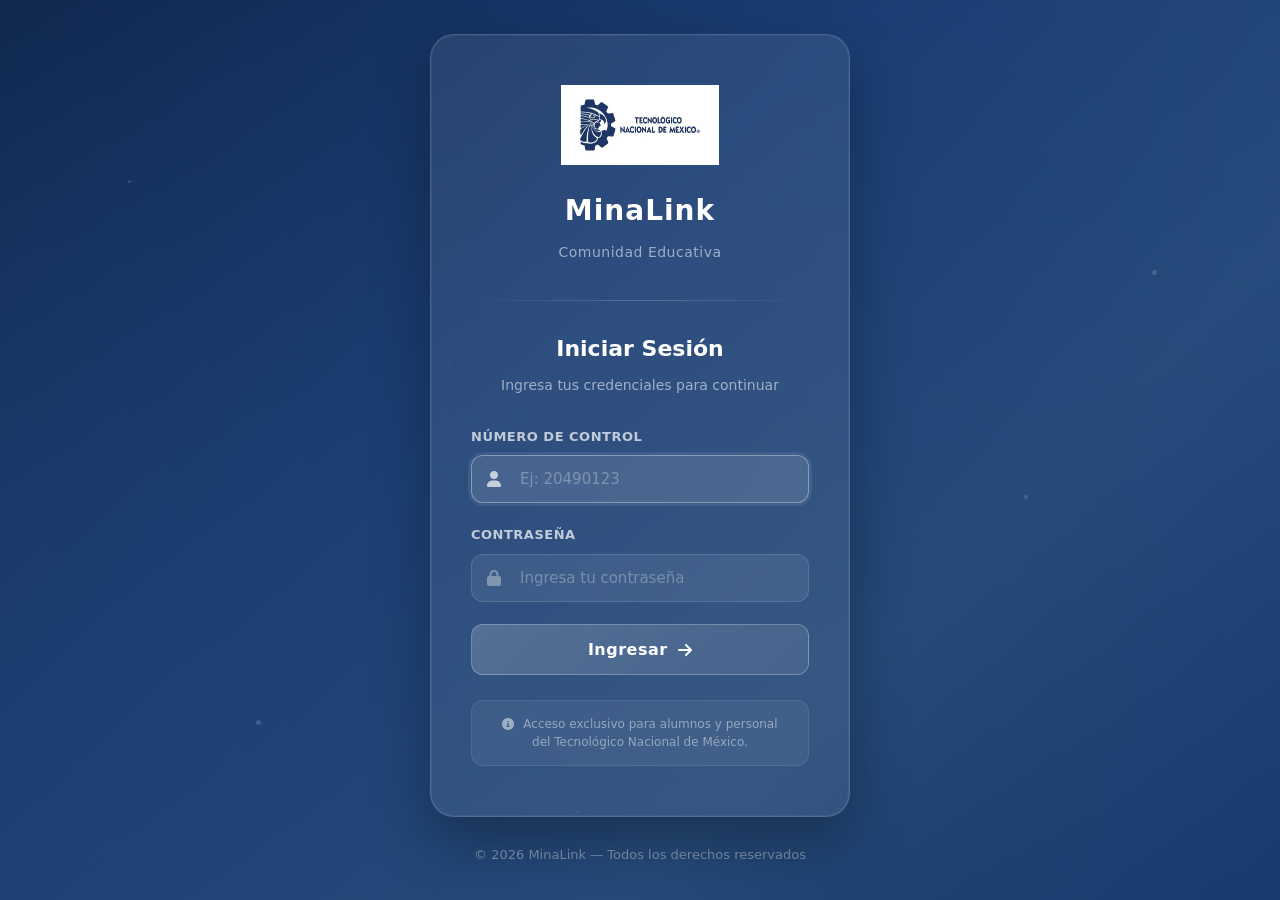
<file: templates/IniciarSesion.html>
<!DOCTYPE html>
<html lang="es">

<head>
    <meta charset="UTF-8">
    <meta name="viewport" content="width=device-width, initial-scale=1.0">
    <title>MinaLink - Iniciar Sesión</title>
    <meta name="description"
        content="Inicia sesión en MinaLink, tu puerta de enlace a la comunidad educativa del Tecnológico Nacional de México.">
    <link rel="stylesheet" href="https://cdnjs.cloudflare.com/ajax/libs/font-awesome/6.0.0/css/all.min.css">
    <link rel="stylesheet" href="/css/styles.css">
    <style>
        /* ========================================
           LOGIN PAGE - ESTILOS ESPECÍFICOS
           ======================================== */

        .login-page {
            min-height: 100vh;
            display: flex;
            align-items: center;
            justify-content: center;
            background: linear-gradient(135deg, #0a1f44 0%, #1a3d74 40%, #2c5282 70%, #1a3d74 100%);
            position: relative;
            overflow: hidden;
        }

        /* Animated background shapes */
        .login-page::before {
            content: '';
            position: absolute;
            top: -50%;
            left: -50%;
            width: 200%;
            height: 200%;
            background: radial-gradient(circle at 20% 50%, rgba(44, 82, 130, 0.3) 0%, transparent 50%),
                radial-gradient(circle at 80% 20%, rgba(26, 61, 116, 0.4) 0%, transparent 40%),
                radial-gradient(circle at 60% 80%, rgba(14, 42, 84, 0.3) 0%, transparent 50%);
            animation: bgFloat 15s ease-in-out infinite;
        }

        @keyframes bgFloat {

            0%,
            100% {
                transform: translate(0, 0) rotate(0deg);
            }

            33% {
                transform: translate(2%, -1%) rotate(1deg);
            }

            66% {
                transform: translate(-1%, 2%) rotate(-1deg);
            }
        }

        /* Floating particles */
        .particles {
            position: absolute;
            top: 0;
            left: 0;
            width: 100%;
            height: 100%;
            pointer-events: none;
            z-index: 0;
        }

        .particle {
            position: absolute;
            width: 4px;
            height: 4px;
            background: rgba(255, 255, 255, 0.15);
            border-radius: 50%;
            animation: particleFloat linear infinite;
        }

        .particle:nth-child(1) {
            left: 10%;
            top: 20%;
            animation-duration: 12s;
            animation-delay: 0s;
            width: 3px;
            height: 3px;
        }

        .particle:nth-child(2) {
            left: 20%;
            top: 80%;
            animation-duration: 15s;
            animation-delay: 2s;
            width: 5px;
            height: 5px;
        }

        .particle:nth-child(3) {
            left: 35%;
            top: 40%;
            animation-duration: 10s;
            animation-delay: 4s;
        }

        .particle:nth-child(4) {
            left: 50%;
            top: 70%;
            animation-duration: 18s;
            animation-delay: 1s;
            width: 6px;
            height: 6px;
        }

        .particle:nth-child(5) {
            left: 65%;
            top: 15%;
            animation-duration: 14s;
            animation-delay: 3s;
            width: 3px;
            height: 3px;
        }

        .particle:nth-child(6) {
            left: 80%;
            top: 55%;
            animation-duration: 11s;
            animation-delay: 5s;
        }

        .particle:nth-child(7) {
            left: 90%;
            top: 30%;
            animation-duration: 16s;
            animation-delay: 2s;
            width: 5px;
            height: 5px;
        }

        .particle:nth-child(8) {
            left: 45%;
            top: 90%;
            animation-duration: 13s;
            animation-delay: 6s;
            width: 3px;
            height: 3px;
        }

        @keyframes particleFloat {
            0% {
                transform: translateY(0) translateX(0);
                opacity: 0;
            }

            10% {
                opacity: 1;
            }

            90% {
                opacity: 1;
            }

            100% {
                transform: translateY(-100vh) translateX(30px);
                opacity: 0;
            }
        }

        .login-container {
            position: relative;
            z-index: 1;
            width: 100%;
            max-width: 460px;
            padding: 20px;
            animation: containerFadeIn 0.8s ease-out;
        }

        @keyframes containerFadeIn {
            from {
                opacity: 0;
                transform: translateY(30px) scale(0.95);
            }

            to {
                opacity: 1;
                transform: translateY(0) scale(1);
            }
        }

        .login-card {
            background: rgba(255, 255, 255, 0.08);
            backdrop-filter: blur(20px);
            -webkit-backdrop-filter: blur(20px);
            border: 1px solid rgba(255, 255, 255, 0.15);
            border-radius: 24px;
            padding: 50px 40px;
            box-shadow: 0 25px 60px rgba(0, 0, 0, 0.3),
                0 0 0 1px rgba(255, 255, 255, 0.05) inset;
            transition: transform 0.3s ease, box-shadow 0.3s ease;
        }

        .login-card:hover {
            transform: translateY(-2px);
            box-shadow: 0 30px 70px rgba(0, 0, 0, 0.35),
                0 0 0 1px rgba(255, 255, 255, 0.08) inset;
        }

        /* Logo Section */
        .login-logo {
            text-align: center;
            margin-bottom: 35px;
        }

        .login-logo img {
            height: 80px;
            width: auto;
            margin-bottom: 16px;
            animation: logoPulse 3s ease-in-out infinite;
        }

        @keyframes logoPulse {

            0%,
            100% {
                transform: scale(1);
            }

            50% {
                transform: scale(1.03);
            }
        }

        .login-logo h1 {
            color: white;
            font-size: 28px;
            font-weight: 700;
            letter-spacing: 1px;
            margin-bottom: 6px;
        }

        .login-logo .subtitle {
            color: rgba(255, 255, 255, 0.55);
            font-size: 14px;
            font-weight: 400;
            letter-spacing: 0.5px;
        }

        /* Divider */
        .login-divider {
            height: 1px;
            background: linear-gradient(90deg, transparent, rgba(255, 255, 255, 0.2), transparent);
            margin: 0 0 30px 0;
        }

        /* Welcome text */
        .login-welcome {
            text-align: center;
            margin-bottom: 30px;
        }

        .login-welcome h2 {
            color: white;
            font-size: 22px;
            font-weight: 600;
            margin-bottom: 8px;
        }

        .login-welcome p {
            color: rgba(255, 255, 255, 0.55);
            font-size: 14px;
        }

        /* Form Styles */
        .login-form .input-group {
            position: relative;
            margin-bottom: 22px;
        }

        .login-form .input-group label {
            display: block;
            color: rgba(255, 255, 255, 0.7);
            font-size: 13px;
            font-weight: 600;
            margin-bottom: 8px;
            letter-spacing: 0.5px;
            text-transform: uppercase;
        }

        .login-form .input-wrapper {
            position: relative;
        }

        .login-form .input-wrapper i {
            position: absolute;
            left: 16px;
            top: 50%;
            transform: translateY(-50%);
            color: rgba(255, 255, 255, 0.35);
            font-size: 16px;
            transition: color 0.3s ease;
            z-index: 2;
        }

        .login-form .input-wrapper input {
            width: 100%;
            padding: 14px 16px 14px 48px;
            background: rgba(255, 255, 255, 0.07);
            border: 1px solid rgba(255, 255, 255, 0.12);
            border-radius: 12px;
            color: white;
            font-size: 15px;
            outline: none;
            transition: all 0.3s ease;
        }

        .login-form .input-wrapper input::placeholder {
            color: rgba(255, 255, 255, 0.3);
        }

        .login-form .input-wrapper input:focus {
            background: rgba(255, 255, 255, 0.12);
            border-color: rgba(255, 255, 255, 0.35);
            box-shadow: 0 0 0 3px rgba(255, 255, 255, 0.08);
        }

        .login-form .input-wrapper input:focus+i,
        .login-form .input-wrapper input:focus~i {
            color: rgba(255, 255, 255, 0.7);
        }

        /* To make the icon change on focus, reorder DOM or use JS */
        .login-form .input-wrapper:focus-within i {
            color: rgba(255, 255, 255, 0.7);
        }

        /* Error styles */
        .input-group.error .input-wrapper input {
            border-color: #ef4444;
            background: rgba(239, 68, 68, 0.08);
        }

        .input-group.error .input-wrapper i {
            color: #ef4444;
        }

        .error-message {
            color: #ef4444;
            font-size: 12px;
            margin-top: 6px;
            display: none;
            align-items: center;
            gap: 5px;
            animation: errorShake 0.4s ease;
        }

        .input-group.error .error-message {
            display: flex;
        }

        @keyframes errorShake {

            0%,
            100% {
                transform: translateX(0);
            }

            25% {
                transform: translateX(-5px);
            }

            50% {
                transform: translateX(5px);
            }

            75% {
                transform: translateX(-3px);
            }
        }

        /* Submit Button */
        .login-btn {
            width: 100%;
            padding: 15px;
            background: linear-gradient(135deg, rgba(255, 255, 255, 0.18), rgba(255, 255, 255, 0.08));
            border: 1px solid rgba(255, 255, 255, 0.25);
            border-radius: 12px;
            color: white;
            font-size: 16px;
            font-weight: 600;
            cursor: pointer;
            transition: all 0.3s ease;
            display: flex;
            align-items: center;
            justify-content: center;
            gap: 10px;
            letter-spacing: 0.5px;
            margin-top: 8px;
            position: relative;
            overflow: hidden;
        }

        .login-btn::before {
            content: '';
            position: absolute;
            top: 0;
            left: -100%;
            width: 100%;
            height: 100%;
            background: linear-gradient(90deg, transparent, rgba(255, 255, 255, 0.1), transparent);
            transition: left 0.5s ease;
        }

        .login-btn:hover {
            background: linear-gradient(135deg, rgba(255, 255, 255, 0.25), rgba(255, 255, 255, 0.12));
            border-color: rgba(255, 255, 255, 0.4);
            transform: translateY(-1px);
            box-shadow: 0 8px 25px rgba(0, 0, 0, 0.2);
        }

        .login-btn:hover::before {
            left: 100%;
        }

        .login-btn:active {
            transform: translateY(0);
        }

        .login-btn .btn-icon {
            transition: transform 0.3s ease;
        }

        .login-btn:hover .btn-icon {
            transform: translateX(3px);
        }

        /* Loading state */
        .login-btn.loading {
            pointer-events: none;
            opacity: 0.7;
        }

        .login-btn.loading .btn-text {
            display: none;
        }

        .login-btn.loading .btn-icon {
            display: none;
        }

        .login-btn .spinner {
            display: none;
            width: 22px;
            height: 22px;
            border: 2px solid rgba(255, 255, 255, 0.3);
            border-top-color: white;
            border-radius: 50%;
            animation: spin 0.7s linear infinite;
        }

        .login-btn.loading .spinner {
            display: block;
        }

        @keyframes spin {
            to {
                transform: rotate(360deg);
            }
        }

        /* Footer link */
        .login-footer {
            text-align: center;
            margin-top: 28px;
            color: rgba(255, 255, 255, 0.4);
            font-size: 13px;
        }

        .login-footer a {
            color: rgba(255, 255, 255, 0.7);
            text-decoration: none;
            font-weight: 600;
            transition: color 0.3s ease;
        }

        .login-footer a:hover {
            color: white;
        }

        /* Info badge */
        .login-info {
            text-align: center;
            margin-top: 25px;
            padding: 14px 20px;
            background: rgba(255, 255, 255, 0.06);
            border-radius: 12px;
            border: 1px solid rgba(255, 255, 255, 0.08);
        }

        .login-info p {
            color: rgba(255, 255, 255, 0.45);
            font-size: 12px;
            line-height: 1.5;
        }

        .login-info i {
            color: rgba(255, 255, 255, 0.5);
            margin-right: 5px;
        }

        /* Success animation */
        .login-success-overlay {
            position: fixed;
            top: 0;
            left: 0;
            width: 100%;
            height: 100%;
            background: rgba(10, 31, 68, 0.95);
            z-index: 9999;
            display: flex;
            align-items: center;
            justify-content: center;
            opacity: 0;
            pointer-events: none;
            transition: opacity 0.5s ease;
        }

        .login-success-overlay.active {
            opacity: 1;
            pointer-events: all;
        }

        .success-content {
            text-align: center;
            color: white;
            animation: successBounce 0.6s ease;
        }

        .success-content .check-circle {
            width: 80px;
            height: 80px;
            border-radius: 50%;
            background: linear-gradient(135deg, #10b981, #059669);
            display: flex;
            align-items: center;
            justify-content: center;
            margin: 0 auto 20px;
            font-size: 36px;
            box-shadow: 0 0 40px rgba(16, 185, 129, 0.3);
        }

        .success-content h3 {
            font-size: 24px;
            margin-bottom: 8px;
        }

        .success-content p {
            color: rgba(255, 255, 255, 0.6);
            font-size: 14px;
        }

        @keyframes successBounce {
            0% {
                transform: scale(0.5);
                opacity: 0;
            }

            60% {
                transform: scale(1.05);
            }

            100% {
                transform: scale(1);
                opacity: 1;
            }
        }

        /* ========== RESPONSIVE ========== */
        @media (max-width: 768px) {
            .login-card {
                padding: 40px 28px;
            }

            .login-logo img {
                height: 60px;
            }

            .login-logo h1 {
                font-size: 24px;
            }

            .login-welcome h2 {
                font-size: 20px;
            }
        }

        @media (max-width: 480px) {
            .login-container {
                padding: 15px;
            }

            .login-card {
                padding: 35px 22px;
                border-radius: 18px;
            }

            .login-logo img {
                height: 50px;
            }

            .login-logo h1 {
                font-size: 22px;
            }

            .login-welcome h2 {
                font-size: 18px;
            }

            .login-form .input-wrapper input {
                padding: 13px 14px 13px 44px;
                font-size: 14px;
            }
        }
    </style>
</head>

<body>
    <!-- Success overlay -->
    <div class="login-success-overlay" id="successOverlay">
        <div class="success-content">
            <div class="check-circle">
                <i class="fas fa-check"></i>
            </div>
            <h3>¡Bienvenido!</h3>
            <p>Redirigiendo al menú principal...</p>
        </div>
    </div>

    <div class="login-page">
        <!-- Floating particles -->
        <div class="particles">
            <div class="particle"></div>
            <div class="particle"></div>
            <div class="particle"></div>
            <div class="particle"></div>
            <div class="particle"></div>
            <div class="particle"></div>
            <div class="particle"></div>
            <div class="particle"></div>
        </div>

        <div class="login-container">
            <div class="login-card">
                <!-- Logo -->
                <div class="login-logo">
                    <img src="/img/logo.png" alt="Logo TecNM">
                    <h1>MinaLink</h1>
                    <span class="subtitle">Comunidad Educativa</span>
                </div>

                <div class="login-divider"></div>

                <!-- Welcome -->
                <div class="login-welcome">
                    <h2>Iniciar Sesión</h2>
                    <p>Ingresa tus credenciales para continuar</p>
                </div>

                <!-- Form -->
                <form class="login-form" id="loginForm" action="/login" method="POST" novalidate>
                    <div class="input-group" id="userGroup">
                        <label for="username">Número de Control</label>
                        <div class="input-wrapper">
                            <i class="fas fa-user"></i>
                            <input type="text" id="username" name="identificador" placeholder="Ej: 20490123"
                                autocomplete="username" required>
                        </div>
                        <div class="error-message" id="userError">
                            <i class="fas fa-exclamation-circle"></i>
                            <span>Por favor, ingresa tu número de control</span>
                        </div>
                    </div>

                    <div class="input-group" id="passGroup">
                        <label for="password">Contraseña</label>
                        <div class="input-wrapper">
                            <i class="fas fa-lock"></i>
                            <input type="password" id="password" name="password" placeholder="Ingresa tu contraseña"
                                autocomplete="current-password" required>
                        </div>
                        <div class="error-message" id="passError">
                            <i class="fas fa-exclamation-circle"></i>
                            <span>Por favor, ingresa tu contraseña</span>
                        </div>
                    </div>

                    <button type="submit" class="login-btn" id="loginBtn">
                        <span class="btn-text">Ingresar</span>
                        <i class="fas fa-arrow-right btn-icon"></i>
                        <div class="spinner"></div>
                    </button>
                </form>

                <!-- Info -->
                <div class="login-info">
                    <p>
                        <i class="fas fa-info-circle"></i>
                        Acceso exclusivo para alumnos y personal del Tecnológico Nacional de México.
                    </p>
                </div>
            </div>

            <!-- Footer -->
            <div class="login-footer">
                <p>© 2026 MinaLink — Todos los derechos reservados</p>
            </div>
        </div>
    </div>

    <script>
        // =============================================
        //  LOGIN - Con contraseña (preparado para BD)
        // =============================================

        const loginForm = document.getElementById('loginForm');
        const usernameInput = document.getElementById('username');
        const passwordInput = document.getElementById('password');
        const userGroup = document.getElementById('userGroup');
        const passGroup = document.getElementById('passGroup');
        const loginBtn = document.getElementById('loginBtn');
        const successOverlay = document.getElementById('successOverlay');

        // Clear errors on input
        usernameInput.addEventListener('input', () => {
            userGroup.classList.remove('error');
        });

        passwordInput.addEventListener('input', () => {
            passGroup.classList.remove('error');
        });

        loginForm.addEventListener('submit', (e) => {
            e.preventDefault();

            const username = usernameInput.value.trim();
            const password = passwordInput.value.trim();
            let hasError = false;

            // Validation: both fields must not be empty
            if (!username) {
                userGroup.classList.add('error');
                if (!hasError) usernameInput.focus();
                hasError = true;
            }

            if (!password) {
                passGroup.classList.add('error');
                if (!hasError) passwordInput.focus();
                hasError = true;
            }

            if (hasError) return;

            // Show loading state
            loginBtn.classList.add('loading');

            // Simulate a brief loading period (will be replaced with DB query)
            // =====================================================
            //  TODO: Aquí se conectará con la base de datos
            //  para validar el usuario y contraseña.
            //  Ejemplo futuro:
            //
            //  fetch('/api/login', {
            //      method: 'POST',
            //      headers: { 'Content-Type': 'application/json' },
            //      body: JSON.stringify({ username, password })
            //  })
            //  .then(response => response.json())
            //  .then(data => {
            //      if (data.success) {
            //          showSuccessAndRedirect();
            //      } else {
            //          showError('Credenciales incorrectas');
            //      }
            //  });
            // =====================================================

            setTimeout(() => {
                // Store username for future use
                sessionStorage.setItem('minalink_user', username);
                sessionStorage.setItem('minalink_role', 'estudiante');

                // Show success animation
                successOverlay.classList.add('active');

                // Enviar formulario a Flask después de la animación
                setTimeout(() => {
                    loginForm.submit();
                }, 1500);
            }, 800);
        });

        // Focus input on page load with a small delay for animation
        window.addEventListener('load', () => {
            setTimeout(() => {
                usernameInput.focus();
            }, 900);
        });
    </script>
</body>

</html>
</file>
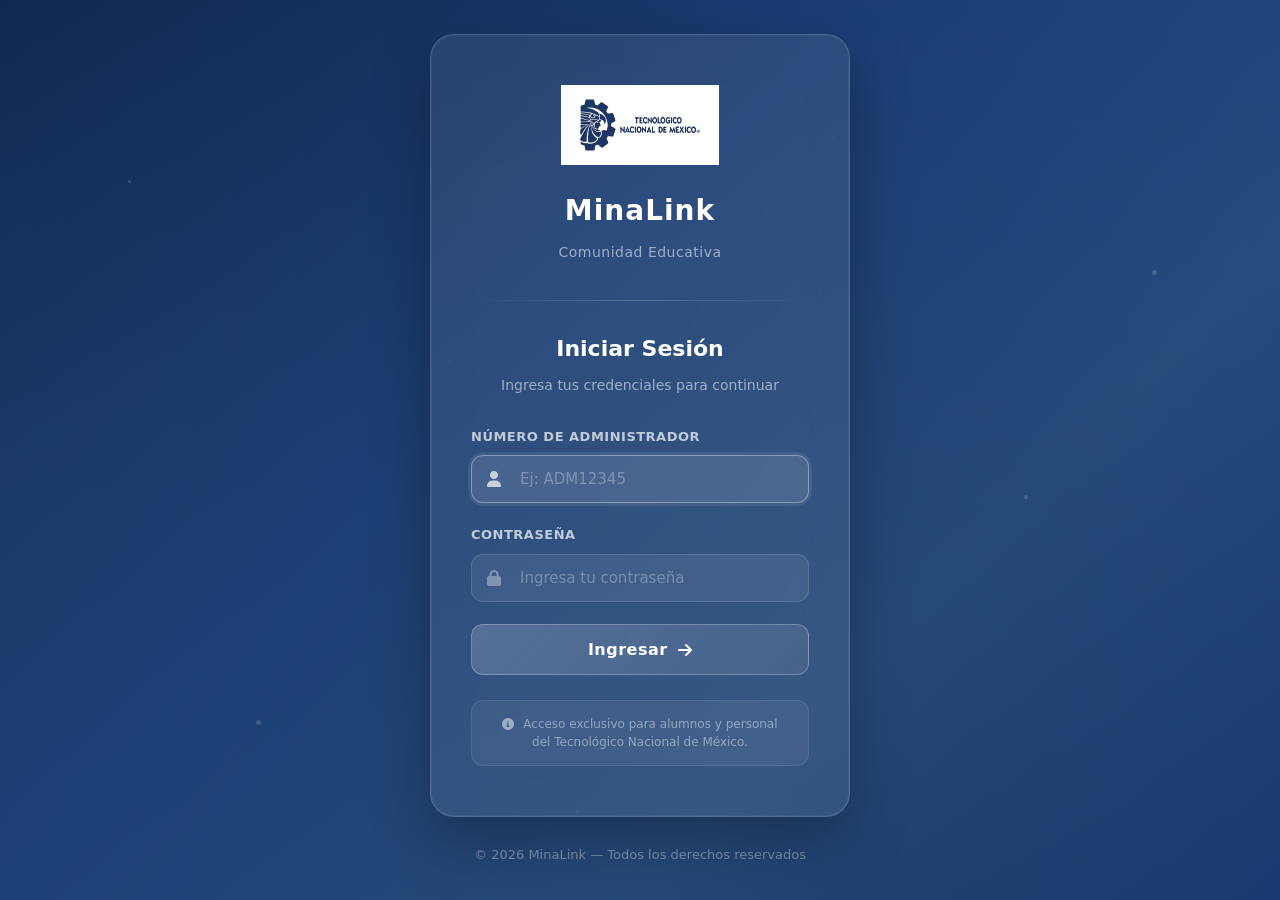
<file: templates/IniciarSesionAdministrador.html>
<!DOCTYPE html>
<html lang="es">

<head>
    <meta charset="UTF-8">
    <meta name="viewport" content="width=device-width, initial-scale=1.0">
    <title>MinaLink - Iniciar Sesión</title>
    <meta name="description"
        content="Inicia sesión en MinaLink, tu puerta de enlace a la comunidad educativa del Tecnológico Nacional de México.">
    <link rel="stylesheet" href="https://cdnjs.cloudflare.com/ajax/libs/font-awesome/6.0.0/css/all.min.css">
    <link rel="stylesheet" href="/css/styles.css">
    <style>
        /* ========================================
           LOGIN PAGE - ESTILOS ESPECÍFICOS
           ======================================== */

        .login-page {
            min-height: 100vh;
            display: flex;
            align-items: center;
            justify-content: center;
            background: linear-gradient(135deg, #0a1f44 0%, #1a3d74 40%, #2c5282 70%, #1a3d74 100%);
            position: relative;
            overflow: hidden;
        }

        /* Animated background shapes */
        .login-page::before {
            content: '';
            position: absolute;
            top: -50%;
            left: -50%;
            width: 200%;
            height: 200%;
            background: radial-gradient(circle at 20% 50%, rgba(44, 82, 130, 0.3) 0%, transparent 50%),
                radial-gradient(circle at 80% 20%, rgba(26, 61, 116, 0.4) 0%, transparent 40%),
                radial-gradient(circle at 60% 80%, rgba(14, 42, 84, 0.3) 0%, transparent 50%);
            animation: bgFloat 15s ease-in-out infinite;
        }

        @keyframes bgFloat {

            0%,
            100% {
                transform: translate(0, 0) rotate(0deg);
            }

            33% {
                transform: translate(2%, -1%) rotate(1deg);
            }

            66% {
                transform: translate(-1%, 2%) rotate(-1deg);
            }
        }

        /* Floating particles */
        .particles {
            position: absolute;
            top: 0;
            left: 0;
            width: 100%;
            height: 100%;
            pointer-events: none;
            z-index: 0;
        }

        .particle {
            position: absolute;
            width: 4px;
            height: 4px;
            background: rgba(255, 255, 255, 0.15);
            border-radius: 50%;
            animation: particleFloat linear infinite;
        }

        .particle:nth-child(1) {
            left: 10%;
            top: 20%;
            animation-duration: 12s;
            animation-delay: 0s;
            width: 3px;
            height: 3px;
        }

        .particle:nth-child(2) {
            left: 20%;
            top: 80%;
            animation-duration: 15s;
            animation-delay: 2s;
            width: 5px;
            height: 5px;
        }

        .particle:nth-child(3) {
            left: 35%;
            top: 40%;
            animation-duration: 10s;
            animation-delay: 4s;
        }

        .particle:nth-child(4) {
            left: 50%;
            top: 70%;
            animation-duration: 18s;
            animation-delay: 1s;
            width: 6px;
            height: 6px;
        }

        .particle:nth-child(5) {
            left: 65%;
            top: 15%;
            animation-duration: 14s;
            animation-delay: 3s;
            width: 3px;
            height: 3px;
        }

        .particle:nth-child(6) {
            left: 80%;
            top: 55%;
            animation-duration: 11s;
            animation-delay: 5s;
        }

        .particle:nth-child(7) {
            left: 90%;
            top: 30%;
            animation-duration: 16s;
            animation-delay: 2s;
            width: 5px;
            height: 5px;
        }

        .particle:nth-child(8) {
            left: 45%;
            top: 90%;
            animation-duration: 13s;
            animation-delay: 6s;
            width: 3px;
            height: 3px;
        }

        @keyframes particleFloat {
            0% {
                transform: translateY(0) translateX(0);
                opacity: 0;
            }

            10% {
                opacity: 1;
            }

            90% {
                opacity: 1;
            }

            100% {
                transform: translateY(-100vh) translateX(30px);
                opacity: 0;
            }
        }

        .login-container {
            position: relative;
            z-index: 1;
            width: 100%;
            max-width: 460px;
            padding: 20px;
            animation: containerFadeIn 0.8s ease-out;
        }

        @keyframes containerFadeIn {
            from {
                opacity: 0;
                transform: translateY(30px) scale(0.95);
            }

            to {
                opacity: 1;
                transform: translateY(0) scale(1);
            }
        }

        .login-card {
            background: rgba(255, 255, 255, 0.08);
            backdrop-filter: blur(20px);
            -webkit-backdrop-filter: blur(20px);
            border: 1px solid rgba(255, 255, 255, 0.15);
            border-radius: 24px;
            padding: 50px 40px;
            box-shadow: 0 25px 60px rgba(0, 0, 0, 0.3),
                0 0 0 1px rgba(255, 255, 255, 0.05) inset;
            transition: transform 0.3s ease, box-shadow 0.3s ease;
        }

        .login-card:hover {
            transform: translateY(-2px);
            box-shadow: 0 30px 70px rgba(0, 0, 0, 0.35),
                0 0 0 1px rgba(255, 255, 255, 0.08) inset;
        }

        /* Logo Section */
        .login-logo {
            text-align: center;
            margin-bottom: 35px;
        }

        .login-logo img {
            height: 80px;
            width: auto;
            margin-bottom: 16px;
            animation: logoPulse 3s ease-in-out infinite;
        }

        @keyframes logoPulse {

            0%,
            100% {
                transform: scale(1);
            }

            50% {
                transform: scale(1.03);
            }
        }

        .login-logo h1 {
            color: white;
            font-size: 28px;
            font-weight: 700;
            letter-spacing: 1px;
            margin-bottom: 6px;
        }

        .login-logo .subtitle {
            color: rgba(255, 255, 255, 0.55);
            font-size: 14px;
            font-weight: 400;
            letter-spacing: 0.5px;
        }

        /* Divider */
        .login-divider {
            height: 1px;
            background: linear-gradient(90deg, transparent, rgba(255, 255, 255, 0.2), transparent);
            margin: 0 0 30px 0;
        }

        /* Welcome text */
        .login-welcome {
            text-align: center;
            margin-bottom: 30px;
        }

        .login-welcome h2 {
            color: white;
            font-size: 22px;
            font-weight: 600;
            margin-bottom: 8px;
        }

        .login-welcome p {
            color: rgba(255, 255, 255, 0.55);
            font-size: 14px;
        }

        /* Form Styles */
        .login-form .input-group {
            position: relative;
            margin-bottom: 22px;
        }

        .login-form .input-group label {
            display: block;
            color: rgba(255, 255, 255, 0.7);
            font-size: 13px;
            font-weight: 600;
            margin-bottom: 8px;
            letter-spacing: 0.5px;
            text-transform: uppercase;
        }

        .login-form .input-wrapper {
            position: relative;
        }

        .login-form .input-wrapper i {
            position: absolute;
            left: 16px;
            top: 50%;
            transform: translateY(-50%);
            color: rgba(255, 255, 255, 0.35);
            font-size: 16px;
            transition: color 0.3s ease;
            z-index: 2;
        }

        .login-form .input-wrapper input {
            width: 100%;
            padding: 14px 16px 14px 48px;
            background: rgba(255, 255, 255, 0.07);
            border: 1px solid rgba(255, 255, 255, 0.12);
            border-radius: 12px;
            color: white;
            font-size: 15px;
            outline: none;
            transition: all 0.3s ease;
        }

        .login-form .input-wrapper input::placeholder {
            color: rgba(255, 255, 255, 0.3);
        }

        .login-form .input-wrapper input:focus {
            background: rgba(255, 255, 255, 0.12);
            border-color: rgba(255, 255, 255, 0.35);
            box-shadow: 0 0 0 3px rgba(255, 255, 255, 0.08);
        }

        .login-form .input-wrapper input:focus+i,
        .login-form .input-wrapper input:focus~i {
            color: rgba(255, 255, 255, 0.7);
        }

        /* To make the icon change on focus, reorder DOM or use JS */
        .login-form .input-wrapper:focus-within i {
            color: rgba(255, 255, 255, 0.7);
        }

        /* Error styles */
        .input-group.error .input-wrapper input {
            border-color: #ef4444;
            background: rgba(239, 68, 68, 0.08);
        }

        .input-group.error .input-wrapper i {
            color: #ef4444;
        }

        .error-message {
            color: #ef4444;
            font-size: 12px;
            margin-top: 6px;
            display: none;
            align-items: center;
            gap: 5px;
            animation: errorShake 0.4s ease;
        }

        .input-group.error .error-message {
            display: flex;
        }

        @keyframes errorShake {

            0%,
            100% {
                transform: translateX(0);
            }

            25% {
                transform: translateX(-5px);
            }

            50% {
                transform: translateX(5px);
            }

            75% {
                transform: translateX(-3px);
            }
        }

        /* Submit Button */
        .login-btn {
            width: 100%;
            padding: 15px;
            background: linear-gradient(135deg, rgba(255, 255, 255, 0.18), rgba(255, 255, 255, 0.08));
            border: 1px solid rgba(255, 255, 255, 0.25);
            border-radius: 12px;
            color: white;
            font-size: 16px;
            font-weight: 600;
            cursor: pointer;
            transition: all 0.3s ease;
            display: flex;
            align-items: center;
            justify-content: center;
            gap: 10px;
            letter-spacing: 0.5px;
            margin-top: 8px;
            position: relative;
            overflow: hidden;
        }

        .login-btn::before {
            content: '';
            position: absolute;
            top: 0;
            left: -100%;
            width: 100%;
            height: 100%;
            background: linear-gradient(90deg, transparent, rgba(255, 255, 255, 0.1), transparent);
            transition: left 0.5s ease;
        }

        .login-btn:hover {
            background: linear-gradient(135deg, rgba(255, 255, 255, 0.25), rgba(255, 255, 255, 0.12));
            border-color: rgba(255, 255, 255, 0.4);
            transform: translateY(-1px);
            box-shadow: 0 8px 25px rgba(0, 0, 0, 0.2);
        }

        .login-btn:hover::before {
            left: 100%;
        }

        .login-btn:active {
            transform: translateY(0);
        }

        .login-btn .btn-icon {
            transition: transform 0.3s ease;
        }

        .login-btn:hover .btn-icon {
            transform: translateX(3px);
        }

        /* Loading state */
        .login-btn.loading {
            pointer-events: none;
            opacity: 0.7;
        }

        .login-btn.loading .btn-text {
            display: none;
        }

        .login-btn.loading .btn-icon {
            display: none;
        }

        .login-btn .spinner {
            display: none;
            width: 22px;
            height: 22px;
            border: 2px solid rgba(255, 255, 255, 0.3);
            border-top-color: white;
            border-radius: 50%;
            animation: spin 0.7s linear infinite;
        }

        .login-btn.loading .spinner {
            display: block;
        }

        @keyframes spin {
            to {
                transform: rotate(360deg);
            }
        }

        /* Footer link */
        .login-footer {
            text-align: center;
            margin-top: 28px;
            color: rgba(255, 255, 255, 0.4);
            font-size: 13px;
        }

        .login-footer a {
            color: rgba(255, 255, 255, 0.7);
            text-decoration: none;
            font-weight: 600;
            transition: color 0.3s ease;
        }

        .login-footer a:hover {
            color: white;
        }

        /* Info badge */
        .login-info {
            text-align: center;
            margin-top: 25px;
            padding: 14px 20px;
            background: rgba(255, 255, 255, 0.06);
            border-radius: 12px;
            border: 1px solid rgba(255, 255, 255, 0.08);
        }

        .login-info p {
            color: rgba(255, 255, 255, 0.45);
            font-size: 12px;
            line-height: 1.5;
        }

        .login-info i {
            color: rgba(255, 255, 255, 0.5);
            margin-right: 5px;
        }

        /* Success animation */
        .login-success-overlay {
            position: fixed;
            top: 0;
            left: 0;
            width: 100%;
            height: 100%;
            background: rgba(10, 31, 68, 0.95);
            z-index: 9999;
            display: flex;
            align-items: center;
            justify-content: center;
            opacity: 0;
            pointer-events: none;
            transition: opacity 0.5s ease;
        }

        .login-success-overlay.active {
            opacity: 1;
            pointer-events: all;
        }

        .success-content {
            text-align: center;
            color: white;
            animation: successBounce 0.6s ease;
        }

        .success-content .check-circle {
            width: 80px;
            height: 80px;
            border-radius: 50%;
            background: linear-gradient(135deg, #10b981, #059669);
            display: flex;
            align-items: center;
            justify-content: center;
            margin: 0 auto 20px;
            font-size: 36px;
            box-shadow: 0 0 40px rgba(16, 185, 129, 0.3);
        }

        .success-content h3 {
            font-size: 24px;
            margin-bottom: 8px;
        }

        .success-content p {
            color: rgba(255, 255, 255, 0.6);
            font-size: 14px;
        }

        @keyframes successBounce {
            0% {
                transform: scale(0.5);
                opacity: 0;
            }

            60% {
                transform: scale(1.05);
            }

            100% {
                transform: scale(1);
                opacity: 1;
            }
        }

        /* ========== RESPONSIVE ========== */
        @media (max-width: 768px) {
            .login-card {
                padding: 40px 28px;
            }

            .login-logo img {
                height: 60px;
            }

            .login-logo h1 {
                font-size: 24px;
            }

            .login-welcome h2 {
                font-size: 20px;
            }
        }

        @media (max-width: 480px) {
            .login-container {
                padding: 15px;
            }

            .login-card {
                padding: 35px 22px;
                border-radius: 18px;
            }

            .login-logo img {
                height: 50px;
            }

            .login-logo h1 {
                font-size: 22px;
            }

            .login-welcome h2 {
                font-size: 18px;
            }

            .login-form .input-wrapper input {
                padding: 13px 14px 13px 44px;
                font-size: 14px;
            }
        }
    </style>
</head>

<body>
    <div class="login-success-overlay" id="successOverlay">
        <div class="success-content">
            <div class="check-circle">
                <i class="fas fa-check"></i>
            </div>
            <h3>¡Bienvenido!</h3>
            <p>Redirigiendo al menú principal...</p>
        </div>
    </div>

    <div class="login-page">
        <div class="particles">
            <div class="particle"></div>
            <div class="particle"></div>
            <div class="particle"></div>
            <div class="particle"></div>
            <div class="particle"></div>
            <div class="particle"></div>
            <div class="particle"></div>
            <div class="particle"></div>
        </div>

        <div class="login-container">
            <div class="login-card">
                <div class="login-logo">
                    <img src="/img/logo.png" alt="Logo TecNM">
                    <h1>MinaLink</h1>
                    <span class="subtitle">Comunidad Educativa</span>
                </div>

                <div class="login-divider"></div>

                <div class="login-welcome">
                    <h2>Iniciar Sesión</h2>
                    <p>Ingresa tus credenciales para continuar</p>
                </div>

                <form class="login-form" id="loginForm" action="/login" method="POST" novalidate>
                    <div class="input-group" id="userGroup">
                        <label for="username">Número de Administrador</label>
                        <div class="input-wrapper">
                            <i class="fas fa-user"></i>
                            <input type="text" id="username" name="identificador" placeholder="Ej: ADM12345"
                                autocomplete="username" required>
                        </div>
                        <div class="error-message" id="userError">
                            <i class="fas fa-exclamation-circle"></i>
                            <span>Por favor, ingresa tu número de administrador</span>
                        </div>
                    </div>

                    <div class="input-group" id="passGroup">
                        <label for="password">Contraseña</label>
                        <div class="input-wrapper">
                            <i class="fas fa-lock"></i>
                            <input type="password" id="password" name="password" placeholder="Ingresa tu contraseña"
                                autocomplete="current-password" required>
                        </div>
                        <div class="error-message" id="passError">
                            <i class="fas fa-exclamation-circle"></i>
                            <span>Por favor, ingresa tu contraseña</span>
                        </div>
                    </div>

                    <button type="submit" class="login-btn" id="loginBtn">
                        <span class="btn-text">Ingresar</span>
                        <i class="fas fa-arrow-right btn-icon"></i>
                        <div class="spinner"></div>
                    </button>
                </form>

                <div class="login-info">
                    <p>
                        <i class="fas fa-info-circle"></i>
                        Acceso exclusivo para alumnos y personal del Tecnológico Nacional de México.
                    </p>
                </div>
            </div>

            <div class="login-footer">
                <p>© 2026 MinaLink — Todos los derechos reservados</p>
            </div>
        </div>
    </div>

    <script>
        // =============================================
        //  LOGIN - Con contraseña (preparado para BD)
        // =============================================

        const loginForm = document.getElementById('loginForm');
        const usernameInput = document.getElementById('username');
        const passwordInput = document.getElementById('password');
        const userGroup = document.getElementById('userGroup');
        const passGroup = document.getElementById('passGroup');
        const loginBtn = document.getElementById('loginBtn');
        const successOverlay = document.getElementById('successOverlay');

        // Clear errors on input
        usernameInput.addEventListener('input', () => {
            userGroup.classList.remove('error');
        });

        passwordInput.addEventListener('input', () => {
            passGroup.classList.remove('error');
        });

        loginForm.addEventListener('submit', (e) => {
            e.preventDefault();

            const username = usernameInput.value.trim();
            const password = passwordInput.value.trim();
            let hasError = false;

            // Validation: both fields must not be empty
            if (!username) {
                userGroup.classList.add('error');
                if (!hasError) usernameInput.focus();
                hasError = true;
            }

            if (!password) {
                passGroup.classList.add('error');
                if (!hasError) passwordInput.focus();
                hasError = true;
            }

            if (hasError) return;

            // Show loading state
            loginBtn.classList.add('loading');

            setTimeout(() => {
                // Store username for future use
                sessionStorage.setItem('minalink_user', username);
                sessionStorage.setItem('minalink_role', 'administrador');

                // Show success animation
                successOverlay.classList.add('active');

                // Enviar formulario a Flask después de la animación
                setTimeout(() => {
                    loginForm.submit();
                }, 1500);
            }, 800);
        });

        // Focus input on page load with a small delay for animation
        window.addEventListener('load', () => {
            setTimeout(() => {
                usernameInput.focus();
            }, 900);
        });
    </script>
</body>

</html>
</file>
<file: css/styles.css>
:root {
    --primary-blue: #1a3d74;
    --dark-blue: #0a1f44;
    --text-gray: #666;
    --transition: 0.3s ease;
}

* {
    margin: 0;
    padding: 0;
    box-sizing: border-box;
    font-family: 'Segoe UI', Roboto, Helvetica, Arial, sans-serif;
}

body {
    background-color: #ffffff;
    scroll-behavior: smooth;
}

.hero {
    position: relative;
    width: 100%;
    height: 100vh;
    min-height: 700px;
    background: linear-gradient(rgba(26, 61, 116, 0.85), rgba(26, 61, 116, 0.85)),
        url('https://images.unsplash.com/photo-1524178232363-1fb2b075b655?auto=format&fit=crop&q=80');
    background-size: cover;
    background-position: center;
    display: flex;
    flex-direction: column;
    color: white;
}

nav {
    display: flex;
    justify-content: space-between;
    align-items: center;
    padding: 25px 80px;
    position: absolute;
    top: 0;
    width: 100%;
    z-index: 10;
}

.logo {
    display: flex;
    align-items: center;
    font-weight: bold;
    font-size: 24px;
    gap: 12px;
    text-decoration: none;
    color: white;
}

.logo-img {
    height: 38px;
    width: auto;
    object-fit: contain;
}

.logo-icon {
    width: 38px;
    height: 38px;
    background: white;
    border-radius: 10px;
    display: flex;
    justify-content: center;
    align-items: center;
    color: var(--primary-blue);
}

.nav-links {
    display: flex;
    align-items: center;
    gap: 30px;
}

.nav-links a {
    text-decoration: none;
    color: rgba(255, 255, 255, 0.9);
    font-size: 15px;
    font-weight: 500;
    transition: var(--transition);
}

.nav-links a.active {
    background: rgba(255, 255, 255, 0.2);
    padding: 8px 22px;
    border-radius: 25px;
}

.hero-content {
    flex: 1;
    display: flex;
    flex-direction: column;
    justify-content: center;
    align-items: center;
    text-align: center;
    padding: 0 20px;
    padding-top: 80px;
}

.hero-content h1 {
    font-size: clamp(2.5rem, 5vw, 4rem);
    max-width: 900px;
    margin-bottom: 20px;
    font-weight: 700;
}

.hero-content p {
    margin-bottom: 50px;
    font-size: 17px;
    color: rgba(255, 255, 255, 0.85);
}

.cta-container {
    display: flex;
    gap: 20px;
}

.btn {
    padding: 14px 35px;
    border-radius: 35px;
    text-decoration: none;
    font-weight: 600;
    transition: var(--transition);
    display: flex;
    align-items: center;
    gap: 10px;
}

.btn-primary {
    background: var(--dark-blue);
    color: white;
}

.btn-outline {
    border: 1px solid rgba(255, 255, 255, 0.4);
    color: white;
}

.bottom-fade {
    position: absolute;
    bottom: 0;
    width: 100%;
    height: 180px;
    background: linear-gradient(to bottom, transparent, white);
}

.noticias-section {
    padding: 100px 20px;
    max-width: 1200px;
    margin: 0 auto;
}

.cards-grid {
    display: grid;
    grid-template-columns: repeat(auto-fit, minmax(340px, 1fr));
    gap: 30px;
    margin-top: 40px;
}

.card {
    background: white;
    border-radius: 24px;
    overflow: hidden;
    border: 1px solid #f0f0f0;
    transition: transform 0.4s ease, box-shadow 0.3s;
}

.card:hover {
    transform: translateY(-10px);
    box-shadow: 0 20px 40px rgba(0, 0, 0, 0.05);
}

.badge {
    position: absolute;
    top: 20px;
    right: 20px;
    background: white;
    padding: 6px 14px;
    border-radius: 10px;
    font-size: 11px;
    font-weight: 800;
    color: var(--primary-blue);
}

footer {
    background-color: var(--primary-blue);
    color: white;
    padding: 40px 20px 25px 20px;
    text-align: center;
}

.footer-inner {
    max-width: 1000px;
    margin: 0 auto;
    display: flex;
    flex-wrap: wrap;
    justify-content: space-between;
    align-items: center;
    gap: 20px;
}

.footer-contact {
    display: flex;
    flex-wrap: wrap;
    gap: 18px;
    color: rgba(255, 255, 255, 0.75);
    font-size: 13px;
}

.footer-contact p {
    display: flex;
    align-items: center;
    gap: 7px;
}

.social-links {
    display: flex;
    justify-content: center;
    gap: 10px;
}

.social-icon {
    width: 36px;
    height: 36px;
    background: rgba(255, 255, 255, 0.1);
    border-radius: 50%;
    display: flex;
    align-items: center;
    justify-content: center;
    color: white;
    text-decoration: none;
    transition: 0.3s;
}

@media (max-width: 768px) {
    nav {
        padding: 20px;
    }

    .nav-links {
        display: none;
    }

    .cta-container {
        flex-direction: column;
        width: 100%;
    }
}

:root {
    --primary-blue: #1a3d74;
    --dark-blue: #0e2a54;
    --bg-light: #f8fafc;
    --text-main: #334155;
    --text-muted: #64748b;
    --border-color: #e2e8f0;
}

* {
    margin: 0;
    padding: 0;
    box-sizing: border-box;
    font-family: 'Segoe UI', system-ui, sans-serif;
}

body {
    background-color: white;
    color: var(--text-main);
    line-height: 1.6;
}

/* --- NAVBAR (Igual a Contacto) --- */
header {
    background-color: var(--primary-blue);
    padding: 15px 80px;
    display: flex;
    justify-content: space-between;
    align-items: center;
    color: white;
}

.logo-link {
    text-decoration: none;
    color: white;
    display: flex;
    align-items: center;
    gap: 10px;
}

.logo {
    font-size: 20px;
    font-weight: bold;
    display: flex;
    align-items: center;
    gap: 8px;
}

header nav {
    display: flex;
    align-items: center;
    margin-left: auto;
}

nav a {
    color: white;
    text-decoration: none;
    margin-left: 25px;
    font-size: 14px;
    padding: 6px 15px;
    border-radius: 20px;
    transition: 0.3s;
}

nav a.active {
    background: rgba(255, 255, 255, 0.2);
    font-weight: bold;
}

/* --- CONTENEDOR PRINCIPAL --- */
.container {
    max-width: 1200px;
    margin: 50px auto;
    padding: 0 20px;
}

.page-header {
    display: flex;
    justify-content: space-between;
    align-items: flex-start;
    margin-bottom: 40px;
}

.title-section h1 {
    font-size: 32px;
    color: var(--primary-blue);
    margin-bottom: 8px;
}

/* --- BUSCADOR --- */
.search-container {
    position: relative;
    width: 300px;
}

.search-container input {
    width: 100%;
    padding: 12px 15px 12px 40px;
    border: 1px solid var(--border-color);
    border-radius: 12px;
    outline: none;
    background: #f1f5f9;
}

.search-container i {
    position: absolute;
    left: 15px;
    top: 50%;
    transform: translateY(-50%);
    color: #999;
}

/* --- GRID DE AVISOS --- */
.grid-avisos {
    display: grid;
    grid-template-columns: repeat(auto-fit, minmax(350px, 1fr));
    gap: 30px;
}

.card {
    border: 1px solid #eee;
    border-radius: 15px;
    overflow: hidden;
    transition: 0.3s;
    background: white;
}

.card:hover {
    box-shadow: 0 10px 25px rgba(0, 0, 0, 0.05);
}

.card-img {
    height: 200px;
    background-size: cover;
    background-position: center;
    position: relative;
}

.tag-badge {
    position: absolute;
    top: 15px;
    right: 15px;
    background: rgba(255, 255, 255, 0.9);
    padding: 4px 12px;
    border-radius: 8px;
    font-size: 10px;
    color: var(--primary-blue);
    font-weight: bold;
}

.card-body {
    padding: 25px;
}

.card-title {
    font-size: 18px;
    color: var(--primary-blue);
    margin-bottom: 15px;
    font-weight: 700;
}

.btn-more {
    text-decoration: none;
    color: var(--primary-blue);
    font-weight: bold;
}

/* --- RESPONSIVE --- */
@media (max-width: 768px) {
    header {
        padding: 15px 20px;
    }

    .page-header {
        flex-direction: column;
        gap: 20px;
    }

    .search-container {
        width: 100%;
    }
}

/* --- ESTILOS ESPECÍFICOS DE CONTACTO --- */
.main-container {
    max-width: 1100px;
    margin: 60px auto;
    padding: 0 20px;
    text-align: center;
}

.header-section h1 {
    color: var(--primary-blue);
    font-size: 32px;
    margin-bottom: 15px;
}

.header-section p {
    color: var(--text-muted);
    max-width: 600px;
    margin: 0 auto 40px;
}

.contact-wrapper {
    display: grid;
    grid-template-columns: 1fr 1.5fr;
    gap: 30px;
    text-align: left;
}

.info-card {
    background: #eef2f7;
    padding: 40px;
    border-radius: 15px;
    display: flex;
    flex-direction: column;
    gap: 30px;
}

.info-card h2 {
    font-size: 20px;
    color: var(--primary-blue);
    margin-bottom: 10px;
}

.info-item {
    display: flex;
    gap: 15px;
    align-items: flex-start;
}

.icon-box {
    background: var(--primary-blue);
    color: white;
    width: 45px;
    height: 45px;
    border-radius: 50%;
    display: flex;
    justify-content: center;
    align-items: center;
    flex-shrink: 0;
    font-size: 18px;
}

.info-content h3 {
    font-size: 16px;
    font-weight: bold;
    color: var(--primary-blue);
}

.info-content p {
    font-size: 14px;
    color: var(--text-muted);
}

.form-card {
    background: white;
    padding: 40px;
    border-radius: 15px;
    box-shadow: 0 10px 25px rgba(0, 0, 0, 0.05);
}

.form-card h2 {
    font-size: 20px;
    color: var(--primary-blue);
    margin-bottom: 25px;
}

.form-grid {
    display: grid;
    grid-template-columns: 1fr 1fr;
    gap: 20px;
    margin-bottom: 20px;
}

.form-group {
    display: flex;
    flex-direction: column;
    gap: 8px;
}

.form-group label {
    font-size: 14px;
    font-weight: 600;
    color: var(--primary-blue);
}

.form-group input,
.form-group textarea {
    background: #f1f5f9;
    border: 1px solid transparent;
    padding: 12px 15px;
    border-radius: 8px;
    font-size: 14px;
    outline: none;
    transition: 0.3s;
}

.form-group input:focus,
.form-group textarea:focus {
    border-color: var(--primary-blue);
    background: white;
}

.full-width {
    grid-column: span 2;
}

.btn-submit {
    background: var(--primary-blue);
    color: white;
    border: none;
    padding: 15px;
    border-radius: 8px;
    font-weight: bold;
    font-size: 16px;
    cursor: pointer;
    width: 100%;
    transition: 0.3s;
    display: flex;
    justify-content: center;
    align-items: center;
    gap: 10px;
}

.btn-submit:hover {
    background: var(--dark-blue);
}

@media (max-width: 768px) {
    .contact-wrapper {
        grid-template-columns: 1fr;
    }

    .form-grid {
        grid-template-columns: 1fr;
    }

    .full-width {
        grid-column: span 1;
    }
}

:root {
    --primary-blue: #1a3d74;
    --secondary-blue: #2c5282;
    --bg-light: #f8fafc;
    --border-color: #e2e8f0;
    --text-main: #334155;
    --transition: 0.3s ease;
}

* {
    margin: 0;
    padding: 0;
    box-sizing: border-box;
    font-family: 'Segoe UI', system-ui, sans-serif;
}

body {
    background-color: var(--bg-light);
    color: var(--text-main);
}

/* --- HEADER --- */
header {
    background-color: var(--primary-blue);
    padding: 15px 80px;
    display: flex;
    justify-content: space-between;
    align-items: center;
    color: white;
}

.logo-link {
    text-decoration: none;
    color: white;
    display: flex;
    align-items: center;
    gap: 10px;
}

.logo {
    font-size: 20px;
    font-weight: bold;
}

nav a {
    color: white;
    text-decoration: none;
    margin-left: 25px;
    font-size: 14px;
    padding: 6px 15px;
    border-radius: 20px;
    transition: var(--transition);
}

nav a.active {
    background: rgba(255, 255, 255, 0.2);
    font-weight: bold;
}

/* --- CONTENEDOR CALENDARIO --- */
.container {
    max-width: 1100px;
    margin: 40px auto;
    background: white;
    border-radius: 15px;
    overflow: hidden;
    box-shadow: 0 10px 25px rgba(0, 0, 0, 0.1);
}

.cal-header {
    background-color: var(--primary-blue);
    color: white;
    padding: 20px 30px;
    display: flex;
    justify-content: space-between;
    align-items: center;
}

.cal-title {
    display: flex;
    align-items: center;
    gap: 12px;
    font-size: 22px;
    font-weight: bold;
}

.cal-controls {
    display: flex;
    align-items: center;
    gap: 20px;
}

.btn-nav {
    background: rgba(255, 255, 255, 0.15);
    border: none;
    color: white;
    width: 35px;
    height: 35px;
    border-radius: 50%;
    cursor: pointer;
    transition: 0.3s;
}

.btn-nav:hover {
    background: rgba(255, 255, 255, 0.3);
}

/* --- GRID DEL CALENDARIO --- */
.cal-grid {
    display: grid;
    grid-template-columns: repeat(7, 1fr);
    border-top: 2px solid var(--secondary-blue);
}

.day-name {
    background-color: var(--secondary-blue);
    color: white;
    text-align: center;
    padding: 12px;
    font-size: 13px;
    font-weight: bold;
    text-transform: uppercase;
}

.day {
    min-height: 120px;
    padding: 10px;
    border: 0.5px solid var(--border-color);
    position: relative;
    cursor: pointer;
    transition: 0.2s;
}

.day:hover {
    background-color: #f1f5f9;
}

.day.today {
    background-color: #eff6ff;
}

.day.selected {
    border: 2px solid var(--primary-blue);
    background-color: #ebf4ff;
}

.day.gray {
    color: #cbd5e1;
    background-color: #f8fafc;
    cursor: default;
}

.day-number {
    font-weight: 600;
    color: #64748b;
    margin-bottom: 8px;
    display: block;
}

.today .day-number {
    color: var(--primary-blue);
    font-weight: 800;
}

.event-dot {
    background: #e2e8f0;
    font-size: 11px;
    padding: 4px 8px;
    border-radius: 6px;
    color: var(--primary-blue);
    white-space: nowrap;
    overflow: hidden;
    text-overflow: ellipsis;
    margin-top: 4px;
    border-left: 3px solid var(--primary-blue);
}

/* --- PANEL DE EVENTOS --- */
#event-panel {
    max-width: 1100px;
    margin: 20px auto;
    padding: 20px;
    background: white;
    border-radius: 12px;
    display: none;
    animation: slideIn 0.3s ease-out;
    box-shadow: 0 4px 6px rgba(0, 0, 0, 0.05);
}

@keyframes slideIn {
    from {
        opacity: 0;
        transform: translateY(10px);
    }

    to {
        opacity: 1;
        transform: translateY(0);
    }
}

.event-detail-item {
    border-left: 4px solid var(--primary-blue);
    padding: 10px 15px;
    background: #f8fafc;
    border-radius: 0 8px 8px 0;
    margin-bottom: 10px;
}

/* --- BOTÓN VOLVER (INFERIOR IZQUIERDA) --- */
.footer-navigation {
    display: flex;
    justify-content: flex-start;
    padding: 20px 30px;
    background: #fdfdfd;
    border-top: 1px solid var(--border-color);
}

.btn-left-back {
    display: inline-flex;
    align-items: center;
    gap: 10px;
    padding: 10px 20px;
    background-color: var(--primary-blue);
    color: white;
    text-decoration: none;
    border-radius: 8px;
    font-weight: 600;
    font-size: 14px;
    transition: var(--transition);
}

.btn-left-back:hover {
    background-color: var(--secondary-blue);
    transform: translateX(5px);
}

:root {
    --primary-blue: #1a3d74;
    --secondary-blue: #2c5282;
    --bg-light: #f8fafc;
    --border-color: #e2e8f0;
    --text-main: #334155;
}

* {
    margin: 0;
    padding: 0;
    box-sizing: border-box;
    font-family: 'Segoe UI', system-ui, sans-serif;
}

body {
    background-color: var(--bg-light);
    color: var(--text-main);
}

header {
    background-color: var(--primary-blue);
    padding: 15px 80px;
    display: flex;
    justify-content: space-between;
    align-items: center;
    color: white;
}

.logo-link {
    text-decoration: none;
    color: white;
    display: flex;
    align-items: center;
    gap: 10px;
}

.logo {
    font-size: 20px;
    font-weight: bold;
    display: flex;
    align-items: center;
    gap: 8px;
}

nav a {
    color: white;
    text-decoration: none;
    margin-left: 25px;
    font-size: 14px;
    padding: 6px 15px;
    border-radius: 20px;
    transition: 0.3s;
}

nav a.active {
    background: rgba(255, 255, 255, 0.2);
    font-weight: bold;
}

.container {
    max-width: 1100px;
    margin: 40px auto;
    background: white;
    border-radius: 15px;
    overflow: hidden;
    box-shadow: 0 10px 25px rgba(0, 0, 0, 0.1);
}

.cal-header {
    background-color: var(--primary-blue);
    color: white;
    padding: 20px 30px;
    display: flex;
    justify-content: space-between;
    align-items: center;
}

.cal-title {
    display: flex;
    align-items: center;
    gap: 12px;
    font-size: 22px;
    font-weight: bold;
}

.cal-controls {
    display: flex;
    align-items: center;
    gap: 20px;
}

.btn-nav {
    background: rgba(255, 255, 255, 0.15);
    border: none;
    color: white;
    width: 35px;
    height: 35px;
    border-radius: 50%;
    cursor: pointer;
    transition: 0.3s;
}

.btn-nav:hover {
    background: rgba(255, 255, 255, 0.3);
}

.cal-grid {
    display: grid;
    grid-template-columns: repeat(7, 1fr);
    border-top: 2px solid var(--secondary-blue);
}

.day-name {
    background-color: var(--secondary-blue);
    color: white;
    text-align: center;
    padding: 12px;
    font-size: 13px;
    font-weight: bold;
    text-transform: uppercase;
}

.day {
    min-height: 120px;
    padding: 10px;
    border: 0.5px solid var(--border-color);
    position: relative;
    cursor: pointer;
    transition: 0.2s;
}

.day:hover {
    background-color: #f1f5f9;
}

.day.today {
    background-color: #eff6ff;
}

.day.selected {
    border: 2px solid var(--primary-blue);
    background-color: #ebf4ff;
}

.day.gray {
    color: #cbd5e1;
    background-color: #f8fafc;
    cursor: default;
}

.day-number {
    font-weight: 600;
    color: #64748b;
    margin-bottom: 8px;
    display: block;
}

.today .day-number {
    color: var(--primary-blue);
    font-weight: 800;
}

.event-dot {
    background: #e2e8f0;
    font-size: 11px;
    padding: 4px 8px;
    border-radius: 6px;
    color: var(--primary-blue);
    white-space: nowrap;
    overflow: hidden;
    text-overflow: ellipsis;
    margin-top: 4px;
    border-left: 3px solid var(--primary-blue);
}

#event-panel {
    max-width: 1100px;
    margin: 20px auto;
    padding: 20px;
    background: white;
    border-radius: 12px;
    display: none;
    animation: slideIn 0.3s ease-out;
    box-shadow: 0 4px 6px rgba(0, 0, 0, 0.05);
}

@keyframes slideIn {
    from {
        opacity: 0;
        transform: translateY(10px);
    }

    to {
        opacity: 1;
        transform: translateY(0);
    }
}

.event-detail-item {
    border-left: 4px solid var(--primary-blue);
    padding: 10px 15px;
    background: #f8fafc;
    border-radius: 0 8px 8px 0;
    margin-bottom: 10px;
}

/* ============================================
RESPONSIVE STYLES - HAMBURGER MENU & MOBILE
============================================ */

/* --- Hamburger Button (hidden on desktop) --- */
.hamburger {
    display: none;
    background: none;
    border: none;
    color: white;
    font-size: 24px;
    cursor: pointer;
    padding: 5px;
    z-index: 100;
}

/* --- Mobile Nav Overlay --- */
.mobile-nav-overlay {
    position: fixed;
    top: 0;
    left: 0;
    width: 100%;
    height: 100%;
    background: rgba(10, 31, 68, 0.95);
    z-index: 9999;
    display: flex;
    align-items: center;
    justify-content: center;
    opacity: 0;
    pointer-events: none;
    transition: opacity 0.3s ease;
}

.mobile-nav-overlay.active {
    opacity: 1;
    pointer-events: all;
}

.mobile-nav-content {
    display: flex;
    flex-direction: column;
    align-items: center;
    gap: 20px;
    transform: translateY(20px);
    transition: transform 0.3s ease;
}

.mobile-nav-overlay.active .mobile-nav-content {
    transform: translateY(0);
}

.mobile-nav-content a {
    color: white;
    text-decoration: none;
    font-size: 22px;
    font-weight: 600;
    padding: 12px 40px;
    border-radius: 30px;
    transition: 0.3s;
    text-align: center;
}

.mobile-nav-content a:hover,
.mobile-nav-content a.active {
    background: rgba(255, 255, 255, 0.2);
}

.mobile-nav-close {
    position: absolute;
    top: 20px;
    right: 25px;
    background: none;
    border: none;
    color: white;
    font-size: 30px;
    cursor: pointer;
    padding: 5px;
}

/* ==============================
TABLET - max-width: 992px
============================== */
@media (max-width: 992px) {

    /* Header adjustments */
    header {
        padding: 15px 30px !important;
    }

    /* Hero nav (Menu.html) */
    .hero nav {
        padding: 20px 30px;
    }

    /* Calendar grid smaller cells */
    .day {
        min-height: 90px;
        padding: 6px;
    }

    .event-dot {
        font-size: 9px;
        padding: 2px 5px;
    }

    /* Cal header */
    .cal-header {
        padding: 15px 20px;
        flex-wrap: wrap;
        gap: 10px;
    }

    .cal-title {
        font-size: 18px;
    }

    /* Cards */
    .cards-grid {
        grid-template-columns: repeat(auto-fit, minmax(280px, 1fr));
    }

    .grid-avisos {
        grid-template-columns: repeat(auto-fit, minmax(280px, 1fr));
    }

    /* Container padding */
    .noticias-section {
        padding: 60px 20px;
    }

    /* Contact wrapper */
    .main-container {
        margin: 40px auto;
    }
}

/* ==============================
MOBILE - max-width: 768px
============================== */
@media (max-width: 768px) {

    /* Show hamburger, hide desktop nav */
    .hamburger {
        display: block;
    }

    header nav {
        display: none;
    }

    .hero .nav-links {
        display: none;
    }

    /* Header padding */
    header {
        padding: 12px 20px !important;
    }

    .hero nav {
        padding: 15px 20px;
    }

    /* Logo smaller */
    .logo-img {
        height: 30px;
    }

    .logo {
        font-size: 18px;
    }

    /* Hero content */
    .hero-content h1 {
        font-size: clamp(1.6rem, 5vw, 2.5rem);
    }

    .hero-content p {
        font-size: 15px;
        margin-bottom: 30px;
    }

    .cta-container {
        flex-direction: column;
        width: 100%;
        gap: 12px;
    }

    .btn {
        justify-content: center;
        padding: 12px 25px;
        font-size: 14px;
    }

    /* Noticias section */
    .noticias-section {
        padding: 40px 15px;
    }

    .noticias-section h2 {
        font-size: clamp(1.4rem, 4vw, 2.2rem) !important;
    }

    .noticias-section>div:first-child {
        flex-direction: column;
        gap: 10px;
        align-items: flex-start !important;
    }

    /* Cards grid */
    .cards-grid {
        grid-template-columns: 1fr;
        gap: 20px;
    }

    .grid-avisos {
        grid-template-columns: 1fr;
        gap: 20px;
    }

    /* Page header (Avisos) */
    .page-header {
        flex-direction: column;
        gap: 15px;
    }

    .search-container {
        width: 100%;
    }

    .title-section h1 {
        font-size: clamp(1.4rem, 5vw, 2rem);
    }

    /* Calendar responsive */
    .container {
        margin: 20px 10px;
        border-radius: 10px;
    }

    .cal-header {
        padding: 12px 15px;
        flex-direction: column;
        gap: 10px;
        align-items: flex-start;
    }

    .cal-title {
        font-size: 16px;
    }

    .cal-controls {
        width: 100%;
        justify-content: space-between;
    }

    #current-month {
        font-size: 14px !important;
    }

    .day-name {
        padding: 8px 2px;
        font-size: 10px;
    }

    .day {
        min-height: 60px;
        padding: 4px;
    }

    .day-number {
        font-size: 12px;
        margin-bottom: 2px;
    }

    .event-dot {
        font-size: 8px;
        padding: 2px 3px;
        border-left-width: 2px;
    }

    #event-panel {
        margin: 10px;
        padding: 15px;
    }

    /* Contact page */
    .main-container {
        margin: 30px auto;
        padding: 0 15px;
    }

    .header-section h1 {
        font-size: clamp(1.4rem, 5vw, 2rem);
    }

    .contact-wrapper {
        grid-template-columns: 1fr;
        gap: 20px;
    }

    .info-card {
        padding: 25px;
    }

    .form-card {
        padding: 25px;
    }

    .form-grid {
        grid-template-columns: 1fr;
    }

    .full-width {
        grid-column: span 1;
    }

    /* Footer */
    .footer-inner {
        flex-direction: column;
        text-align: center;
    }

    .footer-contact {
        flex-direction: column;
        align-items: center;
    }
}

/* ==============================
SMALL MOBILE - max-width: 480px
============================== */
@media (max-width: 480px) {

    .logo-img {
        height: 25px;
    }

    .logo {
        font-size: 16px;
        gap: 6px;
    }

    .hero {
        min-height: 500px;
    }

    .hero-content h1 {
        font-size: clamp(1.3rem, 6vw, 1.8rem);
    }

    .day {
        min-height: 45px;
        padding: 3px;
    }

    .day-number {
        font-size: 10px;
    }

    .event-dot {
        display: none;
    }

    .card-body {
        padding: 15px;
    }

    .card-title {
        font-size: 16px;
    }

    .info-item {
        flex-direction: column;
        gap: 8px;
    }
}

/* ========================================
DASHBOARD STYLES - COMPLEMENTO DE STYLES.CSS
======================================== */

.dashboard-page {
    min-height: 100vh;
    display: flex;
    flex-direction: column;
    background: linear-gradient(135deg, #0a1f44 0%, #1a3d74 40%, #2c5282 70%, #1a3d74 100%);
    position: relative;
    overflow-x: hidden;
}

/* Animated background shapes */
.dashboard-page::before {
    content: '';
    position: absolute;
    top: -50%;
    left: -50%;
    width: 200%;
    height: 200%;
    background: radial-gradient(circle at 20% 50%, rgba(44, 82, 130, 0.3) 0%, transparent 50%),
        radial-gradient(circle at 80% 20%, rgba(26, 61, 116, 0.4) 0%, transparent 40%),
        radial-gradient(circle at 60% 80%, rgba(14, 42, 84, 0.3) 0%, transparent 50%);
    animation: bgFloat 15s ease-in-out infinite;
    pointer-events: none;
}

@keyframes bgFloat {

    0%,
    100% {
        transform: translate(0, 0) rotate(0deg);
    }

    33% {
        transform: translate(2%, -1%) rotate(1deg);
    }

    66% {
        transform: translate(-1%, 2%) rotate(-1deg);
    }
}

/* Floating particles */
.particles {
    position: absolute;
    top: 0;
    left: 0;
    width: 100%;
    height: 100%;
    pointer-events: none;
    z-index: 0;
}

.particle {
    position: absolute;
    width: 4px;
    height: 4px;
    background: rgba(255, 255, 255, 0.15);
    border-radius: 50%;
    animation: particleFloat linear infinite;
}

.particle:nth-child(1) {
    left: 10%;
    top: 20%;
    animation-duration: 12s;
    width: 3px;
    height: 3px;
}

.particle:nth-child(2) {
    left: 20%;
    top: 80%;
    animation-duration: 15s;
    animation-delay: 2s;
    width: 5px;
    height: 5px;
}

.particle:nth-child(3) {
    left: 35%;
    top: 40%;
    animation-duration: 10s;
    animation-delay: 4s;
}

.particle:nth-child(4) {
    left: 50%;
    top: 70%;
    animation-duration: 18s;
    animation-delay: 1s;
    width: 6px;
    height: 6px;
}

.particle:nth-child(5) {
    left: 65%;
    top: 15%;
    animation-duration: 14s;
    animation-delay: 3s;
    width: 3px;
    height: 3px;
}

.particle:nth-child(6) {
    left: 80%;
    top: 55%;
    animation-duration: 11s;
    animation-delay: 5s;
}

.particle:nth-child(7) {
    left: 90%;
    top: 30%;
    animation-duration: 16s;
    animation-delay: 2s;
    width: 5px;
    height: 5px;
}

.particle:nth-child(8) {
    left: 45%;
    top: 90%;
    animation-duration: 13s;
    animation-delay: 6s;
    width: 3px;
    height: 3px;
}

@keyframes particleFloat {
    0% {
        transform: translateY(0) translateX(0);
        opacity: 0;
    }

    10% {
        opacity: 1;
    }

    90% {
        opacity: 1;
    }

    100% {
        transform: translateY(-100vh) translateX(30px);
        opacity: 0;
    }
}

/* Header */
.dashboard-header {
    position: relative;
    z-index: 2;
    padding: 30px 40px 20px;
    display: flex;
    justify-content: center;
    align-items: center;
    flex-wrap: wrap;
    gap: 20px;
    border-bottom: 1px solid rgba(255, 255, 255, 0.1);
}

.logo-area {
    display: flex;
    align-items: center;
    gap: 15px;
}

.logo-area img {
    height: 55px;
    width: auto;
    animation: logoPulse 3s ease-in-out infinite;
}

@keyframes logoPulse {

    0%,
    100% {
        transform: scale(1);
    }

    50% {
        transform: scale(1.03);
    }
}

.logo-area h1 {
    color: white;
    font-size: 24px;
    font-weight: 700;
    letter-spacing: 1px;
}

.logo-area span {
    color: rgba(255, 255, 255, 0.6);
    font-size: 14px;
}

/* --- Centered Brand Header --- */
.center-brand {
    display: flex;
    flex-direction: column;
    align-items: center;
    justify-content: center;
    text-align: center;
    gap: 12px;
    width: 100%;
}

.logo-glow-wrapper {
    position: relative;
    width: 140px;
    height: 140px;
    display: flex;
    align-items: center;
    justify-content: center;
    margin-bottom: 25px;
}

.brand-logo {
    width: 85px;
    height: 85px;
    object-fit: contain;
    background: white;
    border-radius: 18px;
    padding: 8px;
    position: relative;
    z-index: 10;
    box-shadow: 0 10px 25px rgba(0, 0, 0, 0.4);
    animation: logoPulse 3s ease-in-out infinite;
}

.glow-ring {
    position: absolute;
    top: 50%;
    left: 50%;
    transform: translate(-50%, -50%);
    border-radius: 50%;
    border: 1px solid rgba(255, 255, 255, 0.35);
    box-shadow: 0 0 20px rgba(255, 255, 255, 0.15), inset 0 0 20px rgba(255, 255, 255, 0.1);
}

.ring-1 {
    width: 130px;
    height: 130px;
    animation: spinRing 12s linear infinite;
    border-top-color: transparent;
    border-bottom-color: transparent;
}

.ring-2 {
    width: 160px;
    height: 160px;
    animation: spinRing reverse 18s linear infinite;
    border-left-color: transparent;
    border-right-color: transparent;
    opacity: 0.7;
}

@keyframes spinRing {
    0% {
        transform: translate(-50%, -50%) rotate(0deg);
    }

    100% {
        transform: translate(-50%, -50%) rotate(360deg);
    }
}

.brand-title {
    color: white;
    font-size: 48px;
    font-weight: 900;
    line-height: 1.15;
    letter-spacing: -0.5px;
    margin: 0;
    text-shadow: 0 4px 12px rgba(0, 0, 0, 0.4);
}

.brand-subtitle {
    color: #94a3b8;
    font-size: 14px;
    font-weight: 700;
    letter-spacing: 3px;
    text-transform: uppercase;
    margin-top: 10px;
}

.brand-institution {
    color: #e2e8f0;
    font-size: 18px;
    font-weight: 500;
    margin-top: -2px;
}

/* Main Container */
.dashboard-main {
    position: relative;
    z-index: 1;
    flex: 1;
    display: flex;
    align-items: center;
    justify-content: center;
    padding: 40px 30px;
}

/* Cards Grid */
.cards-container {
    max-width: 900px;
    width: 100%;
    display: flex;
    flex-wrap: wrap;
    justify-content: center;
    gap: 40px;
    animation: containerFadeIn 0.8s ease-out;
}

@keyframes containerFadeIn {
    from {
        opacity: 0;
        transform: translateY(30px);
    }

    to {
        opacity: 1;
        transform: translateY(0);
    }
}

/* Card Styles */
.role-card {
    flex: 1;
    min-width: 280px;
    max-width: 380px;
    background: rgba(255, 255, 255, 0.08);
    backdrop-filter: blur(20px);
    -webkit-backdrop-filter: blur(20px);
    border: 1px solid rgba(255, 255, 255, 0.15);
    border-radius: 24px;
    padding: 45px 35px;
    text-align: center;
    transition: transform 0.3s ease, box-shadow 0.3s ease;
    cursor: pointer;
}

.role-card:hover {
    transform: translateY(-8px);
    box-shadow: 0 30px 50px rgba(0, 0, 0, 0.3),
        0 0 0 1px rgba(255, 255, 255, 0.1) inset;
}

/* Card Icon */
.card-icon {
    width: 90px;
    height: 90px;
    margin: 0 auto 25px;
    background: linear-gradient(135deg, rgba(255, 255, 255, 0.2), rgba(255, 255, 255, 0.05));
    border-radius: 50%;
    display: flex;
    align-items: center;
    justify-content: center;
    border: 1px solid rgba(255, 255, 255, 0.2);
    transition: all 0.3s ease;
}

.role-card:hover .card-icon {
    transform: scale(1.05);
    background: linear-gradient(135deg, rgba(255, 255, 255, 0.25), rgba(255, 255, 255, 0.1));
    border-color: rgba(255, 255, 255, 0.35);
}

.card-icon i {
    font-size: 44px;
    color: white;
}

/* Card Content */
.card-title {
    color: white;
    font-size: 28px;
    font-weight: 700;
    margin-bottom: 20px;
    letter-spacing: 0.5px;
}

/* Card Button */
.card-btn {
    display: inline-flex;
    align-items: center;
    gap: 10px;
    background: rgba(255, 255, 255, 0.1);
    border: 1px solid rgba(255, 255, 255, 0.2);
    padding: 12px 28px;
    border-radius: 40px;
    color: white;
    font-weight: 600;
    font-size: 14px;
    cursor: pointer;
    transition: all 0.3s ease;
    text-decoration: none;
}

.card-btn i {
    transition: transform 0.3s ease;
}

.card-btn:hover {
    background: rgba(255, 255, 255, 0.2);
    border-color: rgba(255, 255, 255, 0.35);
}

.card-btn:hover i {
    transform: translateX(4px);
}

.role-card.estudiante:hover .card-icon {
    box-shadow: 0 0 25px rgba(59, 130, 246, 0.4);
}

.role-card.administrador:hover .card-icon {
    box-shadow: 0 0 25px rgba(16, 185, 129, 0.4);
}

/* Footer */
.dashboard-footer {
    position: relative;
    z-index: 2;
    text-align: center;
    padding: 25px 20px;
    border-top: 1px solid rgba(255, 255, 255, 0.08);
    color: rgba(255, 255, 255, 0.4);
    font-size: 13px;
}

/* Success Overlay */
.success-overlay {
    position: fixed;
    top: 0;
    left: 0;
    width: 100%;
    height: 100%;
    background: rgba(10, 31, 68, 0.95);
    z-index: 9999;
    display: flex;
    align-items: center;
    justify-content: center;
    opacity: 0;
    pointer-events: none;
    transition: opacity 0.5s ease;
}

.success-overlay.active {
    opacity: 1;
    pointer-events: all;
}

.success-content {
    text-align: center;
    color: white;
    animation: successBounce 0.6s ease;
}

.success-content .check-circle {
    width: 80px;
    height: 80px;
    border-radius: 50%;
    background: linear-gradient(135deg, #10b981, #059669);
    display: flex;
    align-items: center;
    justify-content: center;
    margin: 0 auto 20px;
    font-size: 36px;
    box-shadow: 0 0 40px rgba(16, 185, 129, 0.3);
}

.success-content h3 {
    font-size: 24px;
    margin-bottom: 8px;
}

.success-content p {
    color: rgba(255, 255, 255, 0.6);
    font-size: 14px;
}

@keyframes successBounce {
    0% {
        transform: scale(0.5);
        opacity: 0;
    }

    60% {
        transform: scale(1.05);
    }

    100% {
        transform: scale(1);
        opacity: 1;
    }
}

/* ========================================
DASHBOARD ADMIN - SOLUCIÓN 1 (PANTALLA ANCHA)
======================================== */

.dashboard-page {
    min-height: 100vh;
    display: flex;
    flex-direction: column;
    background: linear-gradient(135deg, #0a1f44 0%, #1a3d74 40%, #2c5282 70%, #1a3d74 100%);
    position: relative;
    overflow-x: hidden;
}

/* --- CONTENEDOR BLANCO ESTIRADO Y GRANDE --- */
.admin-container {
    background: white;
    width: 95%;
    /* Ocupa casi todo el ancho de la pantalla */
    max-width: 1400px;
    /* Creció de 1100px a 1400px para que se vea imponente */
    margin: 40px auto;
    /* Más aire arriba y abajo del mar azul */
    border-radius: 20px;
    /* Bordes redondeados más suaves */
    padding: 50px;
    /* Mucho más espacio interno para que respire el contenido */
    box-shadow: 0 15px 40px rgba(0, 0, 0, 0.25);
}

.admin-header {
    display: flex;
    justify-content: space-between;
    align-items: center;
    margin-bottom: 40px;
    /* Separación mayor con la tabla */
    flex-wrap: wrap;
    gap: 20px;
}

.admin-header h2 {
    color: #1a3d74;
    font-size: 32px;
    /* Letra de título más grande */
    font-weight: 700;
}

.admin-header p {
    color: #64748b;
    font-size: 16px;
    margin-top: 5px;
}

/* Botón Publicar */
.btn-add {
    background: #1a3d74;
    color: white;
    border: none;
    padding: 14px 28px;
    /* Botón más gordo y cliqueable */
    border-radius: 10px;
    cursor: pointer;
    font-weight: 600;
    font-size: 16px;
    display: flex;
    align-items: center;
    gap: 10px;
    transition: all 0.3s ease;
}

.btn-add:hover {
    background: #0a1f44;
    transform: translateY(-3px);
    box-shadow: 0 8px 20px rgba(10, 31, 68, 0.3);
}

/* --- TABLA PROPORCIONAL --- */
.table-responsive {
    width: 100%;
    overflow-x: auto;
}

.admin-table {
    width: 100%;
    border-collapse: collapse;
    text-align: left;
}

.admin-table th,
.admin-table td {
    padding: 22px;
    /* Las celdas ahora son mucho más espaciosas */
    border-bottom: 1px solid #f1f5f9;
    font-size: 16px;
    /* Letra de contenido más grande */
    vertical-align: middle;
}

.admin-table th {
    background: #f8fafc;
    color: #1a3d74;
    font-weight: 700;
    font-size: 15px;
    text-transform: uppercase;
    letter-spacing: 0.5px;
}

/* Miniatura más grande */
.thumb-img {
    width: 85px;
    /* Creció para que se aprecie la imagen del aviso */
    height: 85px;
    object-fit: cover;
    border-radius: 12px;
    box-shadow: 0 4px 10px rgba(0, 0, 0, 0.1);
}

/* Botones de acción */
.action-buttons {
    display: flex;
    gap: 12px;
}

.btn-action {
    border: none;
    padding: 12px;
    /* Los botoncitos de lápiz y basura son más grandes */
    border-radius: 8px;
    cursor: pointer;
    color: white;
    font-size: 16px;
    transition: all 0.2s ease;
    display: flex;
    align-items: center;
    justify-content: center;
    width: 42px;
    height: 42px;
}

.btn-action.edit {
    background: #3b82f6;
}

.btn-action.delete {
    background: #ef4444;
}

.btn-action:hover {
    opacity: 0.9;
    transform: scale(1.1);
}

/* Etiquetas de categoría */
.tag-badge {
    background: #e0f2fe;
    color: #0369a1;
    padding: 6px 12px;
    border-radius: 20px;
    font-size: 13px;
    font-weight: 600;
}

/* Responsive Queries (Móviles) */
@media (max-width: 768px) {
    .admin-container {
        width: 100%;
        margin: 0;
        border-radius: 0;
        padding: 30px 15px;
    }

    .admin-header {
        flex-direction: column;
        align-items: flex-start;
    }

    .btn-add {
        width: 100%;
        justify-content: center;
    }
}

/* ============================================================
ADMIN AVISOS - PEGA ESTE BLOQUE AL FINAL DE TU styles.css
============================================================ */

.admin-page {
min-height: 100vh;
background: #0d1b3e;
display: flex;
flex-direction: column;
font-family: 'Segoe UI', system-ui, sans-serif;
}

/* HEADER */
.admin-header-bar {
background: rgba(255, 255, 255, 0.06);
border-bottom: 1px solid rgba(255, 255, 255, 0.10);
padding: 0 2rem;
height: 64px;
display: flex;
align-items: center;
justify-content: space-between;
position: sticky;
top: 0;
z-index: 50;
}

.admin-logo-area {
display: flex;
align-items: center;
gap: 12px;
}

.admin-logo-box {
width: 36px;
height: 36px;
background: white;
border-radius: 8px;
display: flex;
align-items: center;
justify-content: center;
font-weight: 700;
font-size: 13px;
color: #0d1b3e;
letter-spacing: -0.5px;
flex-shrink: 0;
}

.admin-brand h1 {
font-size: 17px;
font-weight: 600;
color: white;
line-height: 1.2;
}

.admin-brand span {
font-size: 11px;
color: rgba(255, 255, 255, 0.45);
display: block;
}

.admin-header-right {
display: flex;
align-items: center;
gap: 10px;
}

.btn-back {
display: flex;
align-items: center;
gap: 6px;
padding: 7px 14px;
border-radius: 8px;
border: 1px solid rgba(255, 255, 255, 0.20);
background: rgba(255, 255, 255, 0.06);
color: rgba(255, 255, 255, 0.85);
font-size: 13px;
font-weight: 500;
text-decoration: none;
transition: all 0.15s ease;
}

.btn-back:hover {
background: rgba(255, 255, 255, 0.13);
color: white;
}

.btn-back i {
font-size: 11px;
}

.admin-avatar {
width: 34px;
height: 34px;
border-radius: 50%;
background: linear-gradient(135deg, #4a6fa5, #7b9fd4);
display: flex;
align-items: center;
justify-content: center;
font-size: 12px;
font-weight: 600;
color: white;
border: 2px solid rgba(255, 255, 255, 0.2);
flex-shrink: 0;
}

/* MAIN */
.admin-main {
flex: 1;
padding: 2rem;
max-width: 960px;
margin: 0 auto;
width: 100%;
}

.page-top {
display: flex;
align-items: flex-start;
justify-content: space-between;
gap: 16px;
margin-bottom: 1.5rem;
}

.page-top-text h2 {
font-size: 22px;
font-weight: 600;
color: white;
margin-bottom: 4px;
}

.page-top-text p {
font-size: 13px;
color: rgba(255, 255, 255, 0.45);
}

.btn-add-aviso {
display: flex;
align-items: center;
gap: 7px;
padding: 9px 18px;
border-radius: 8px;
background: #3b7dd8;
border: none;
color: white;
font-size: 13px;
font-weight: 500;
cursor: pointer;
transition: background 0.15s ease;
white-space: nowrap;
}

.btn-add-aviso:hover {
background: #2f6ac2;
}

.btn-add-aviso i {
font-size: 12px;
}

/* STATS */
.stats-grid {
display: grid;
grid-template-columns: repeat(3, 1fr);
gap: 12px;
margin-bottom: 1.5rem;
}

.stat-card {
background: rgba(255, 255, 255, 0.06);
border: 1px solid rgba(255, 255, 255, 0.10);
border-radius: 12px;
padding: 1rem 1.25rem;
}

.stat-label {
font-size: 11px;
color: rgba(255, 255, 255, 0.45);
text-transform: uppercase;
letter-spacing: 0.05em;
margin-bottom: 6px;
}

.stat-value {
font-size: 24px;
font-weight: 600;
color: white;
}

.stat-value--sm {
font-size: 15px;
padding-top: 4px;
}

.stat-sub {
font-size: 12px;
color: rgba(255, 255, 255, 0.45);
margin-top: 3px;
display: flex;
align-items: center;
gap: 4px;
}

.dot {
display: inline-block;
width: 7px;
height: 7px;
border-radius: 50%;
flex-shrink: 0;
}

.dot.green {
background: #68d99a;
}

/* TABLA */
.table-wrapper {
background: rgba(255, 255, 255, 0.04);
border: 1px solid rgba(255, 255, 255, 0.10);
border-radius: 12px;
overflow: hidden;
}

.table-header {
padding: 1rem 1.25rem;
border-bottom: 1px solid rgba(255, 255, 255, 0.08);
display: flex;
align-items: center;
justify-content: space-between;
gap: 12px;
flex-wrap: wrap;
}

.table-title {
font-size: 14px;
font-weight: 500;
color: white;
}

.search-box {
display: flex;
align-items: center;
gap: 8px;
background: rgba(255, 255, 255, 0.07);
border: 1px solid rgba(255, 255, 255, 0.12);
border-radius: 8px;
padding: 6px 12px;
}

.search-box i {
font-size: 12px;
color: rgba(255, 255, 255, 0.45);
}

.search-box input {
background: transparent;
border: none;
outline: none;
color: white;
font-size: 13px;
width: 180px;
font-family: inherit;
}

.search-box input::placeholder {
color: rgba(255, 255, 255, 0.35);
}

.table-responsive {
width: 100%;
overflow-x: auto;
-webkit-overflow-scrolling: touch;
}

.avisos-table {
width: 100%;
border-collapse: collapse;
min-width: 560px;
}

.avisos-table thead th {
font-size: 11px;
color: rgba(255, 255, 255, 0.45);
text-transform: uppercase;
letter-spacing: 0.05em;
padding: 10px 1.25rem;
text-align: left;
border-bottom: 1px solid rgba(255, 255, 255, 0.08);
font-weight: 500;
white-space: nowrap;
}

.avisos-table tbody tr {
border-bottom: 1px solid rgba(255, 255, 255, 0.05);
transition: background 0.1s ease;
}

.avisos-table tbody tr:last-child {
border-bottom: none;
}

.avisos-table tbody tr:hover {
background: rgba(255, 255, 255, 0.04);
}

.avisos-table td {
padding: 12px 1.25rem;
font-size: 13px;
color: rgba(255, 255, 255, 0.85);
vertical-align: middle;
}

.thumb-aviso {
width: 44px;
height: 44px;
border-radius: 8px;
object-fit: cover;
border: 1px solid rgba(255, 255, 255, 0.10);
display: block;
}

.aviso-title-cell strong {
font-size: 13px;
font-weight: 500;
color: white;
display: block;
margin-bottom: 2px;
}

.aviso-title-cell span {
font-size: 11px;
color: rgba(255, 255, 255, 0.45);
}

.badge-cat {
display: inline-block;
padding: 3px 10px;
border-radius: 20px;
font-size: 11px;
font-weight: 500;
white-space: nowrap;
}

.badge-academico {
background: rgba(59, 125, 216, 0.2);
color: #7ab4f5;
border: 1px solid rgba(59, 125, 216, 0.3);
}

.badge-deportes {
background: rgba(39, 178, 105, 0.2);
color: #68d99a;
border: 1px solid rgba(39, 178, 105, 0.3);
}

.badge-cultura {
background: rgba(180, 93, 216, 0.2);
color: #d48ff5;
border: 1px solid rgba(180, 93, 216, 0.3);
}

.action-btns {
display: flex;
gap: 6px;
}

.btn-action {
width: 30px;
height: 30px;
border-radius: 7px;
border: 1px solid rgba(255, 255, 255, 0.10);
background: rgba(255, 255, 255, 0.06);
color: rgba(255, 255, 255, 0.85);
display: flex;
align-items: center;
justify-content: center;
cursor: pointer;
transition: all 0.15s ease;
font-size: 12px;
}

.btn-action:hover {
background: rgba(255, 255, 255, 0.12);
color: white;
}

.btn-delete:hover {
background: rgba(220, 60, 60, 0.2);
border-color: rgba(220, 60, 60, 0.4);
color: #f08080;
}

/* MODAL */
.modal-overlay {
position: fixed;
inset: 0;
background: rgba(0, 0, 0, 0.65);
display: flex;
align-items: center;
justify-content: center;
z-index: 200;
padding: 1rem;
opacity: 0;
pointer-events: none;
transition: opacity 0.2s ease;
}

.modal-overlay.active {
opacity: 1;
pointer-events: all;
}

.modal-card {
background: #14264a;
border: 1px solid rgba(255, 255, 255, 0.12);
border-radius: 16px;
width: 100%;
max-width: 480px;
overflow: hidden;
transform: translateY(12px);
transition: transform 0.2s ease;
}

.modal-overlay.active .modal-card {
transform: translateY(0);
}

.modal-head {
padding: 1.25rem 1.5rem;
border-bottom: 1px solid rgba(255, 255, 255, 0.08);
display: flex;
align-items: center;
justify-content: space-between;
}

.modal-head h3 {
font-size: 16px;
font-weight: 600;
color: white;
}

.modal-close {
width: 30px;
height: 30px;
border-radius: 7px;
border: 1px solid rgba(255, 255, 255, 0.10);
background: rgba(255, 255, 255, 0.06);
color: rgba(255, 255, 255, 0.85);
display: flex;
align-items: center;
justify-content: center;
cursor: pointer;
font-size: 12px;
transition: all 0.15s ease;
}

.modal-close:hover {
background: rgba(255, 255, 255, 0.12);
color: white;
}

.modal-body {
padding: 1.25rem 1.5rem;
display: flex;
flex-direction: column;
gap: 14px;
}

.modal-body .form-group {
display: flex;
flex-direction: column;
gap: 6px;
}

.modal-body .form-group label {
font-size: 12px;
color: rgba(255, 255, 255, 0.55);
font-weight: 500;
letter-spacing: 0.03em;
}

.modal-body .form-group input,
.modal-body .form-group select,
.modal-body .form-group textarea {
width: 100%;
background: rgba(255, 255, 255, 0.07);
border: 1px solid rgba(255, 255, 255, 0.12);
border-radius: 8px;
padding: 9px 12px;
color: white;
font-size: 13px;
outline: none;
transition: border-color 0.15s ease;
font-family: inherit;
resize: none;
}

.modal-body .form-group input:focus,
.modal-body .form-group select:focus,
.modal-body .form-group textarea:focus {
border-color: rgba(59, 125, 216, 0.6);
}

.modal-body .form-group input::placeholder,
.modal-body .form-group textarea::placeholder {
color: rgba(255, 255, 255, 0.25);
}

.modal-body .form-group select option {
background: #14264a;
color: white;
}

.file-zone {
border: 1.5px dashed rgba(255, 255, 255, 0.15);
border-radius: 8px;
padding: 20px;
text-align: center;
cursor: pointer;
transition: border-color 0.15s ease;
}

.file-zone:hover {
border-color: rgba(255, 255, 255, 0.3);
}

.file-zone i {
font-size: 22px;
color: rgba(255, 255, 255, 0.3);
display: block;
margin-bottom: 6px;
}

.file-zone p {
font-size: 12px;
color: rgba(255, 255, 255, 0.35);
}

#fileInput {
display: none;
}

.modal-foot {
padding: 1rem 1.5rem;
border-top: 1px solid rgba(255, 255, 255, 0.08);
display: flex;
gap: 10px;
justify-content: flex-end;
}

.btn-cancelar {
padding: 8px 16px;
border-radius: 8px;
border: 1px solid rgba(255, 255, 255, 0.15);
background: transparent;
color: rgba(255, 255, 255, 0.6);
font-size: 13px;
cursor: pointer;
font-family: inherit;
transition: all 0.15s ease;
}

.btn-cancelar:hover {
background: rgba(255, 255, 255, 0.08);
color: white;
}

.btn-guardar {
padding: 8px 18px;
border-radius: 8px;
border: none;
background: #3b7dd8;
color: white;
font-size: 13px;
font-weight: 500;
cursor: pointer;
font-family: inherit;
transition: background 0.15s ease;
}

.btn-guardar:hover {
background: #2f6ac2;
}

/* RESPONSIVE - TABLET */
@media (max-width: 992px) {
.admin-main {
  max-width: 100%;
  padding: 1.5rem;
}
}

/* RESPONSIVE - MOBILE */
@media (max-width: 768px) {
.admin-header-bar {
  padding: 0 1rem;
  height: 58px;
}

.admin-brand span {
  display: none;
}

.admin-main {
  padding: 1rem;
}

.page-top {
  flex-direction: column;
  align-items: stretch;
  gap: 12px;
}

.btn-add-aviso {
  justify-content: center;
  width: 100%;
}

.stats-grid {
  grid-template-columns: 1fr;
}

.table-header {
  flex-direction: column;
  align-items: stretch;
}

.search-box {
  width: 100%;
}

.search-box input {
  width: 100%;
  flex: 1;
}

.avisos-table th:first-child,
.avisos-table td:first-child {
  display: none;
}

.modal-card {
  border-radius: 12px;
}
}

/* RESPONSIVE - SMALL MOBILE */
@media (max-width: 480px) {
.admin-brand h1 {
  font-size: 15px;
}

.avisos-table thead th,
.avisos-table td {
  padding: 10px 0.75rem;
  font-size: 12px;
}

.avisos-table th:nth-child(4),
.avisos-table td:nth-child(4) {
  display: none;
}
}

.aviso-titulo {
font-size: 18px;
color: #1a3d74;
margin-bottom: 15px;
font-weight: 700;
}
</file>
